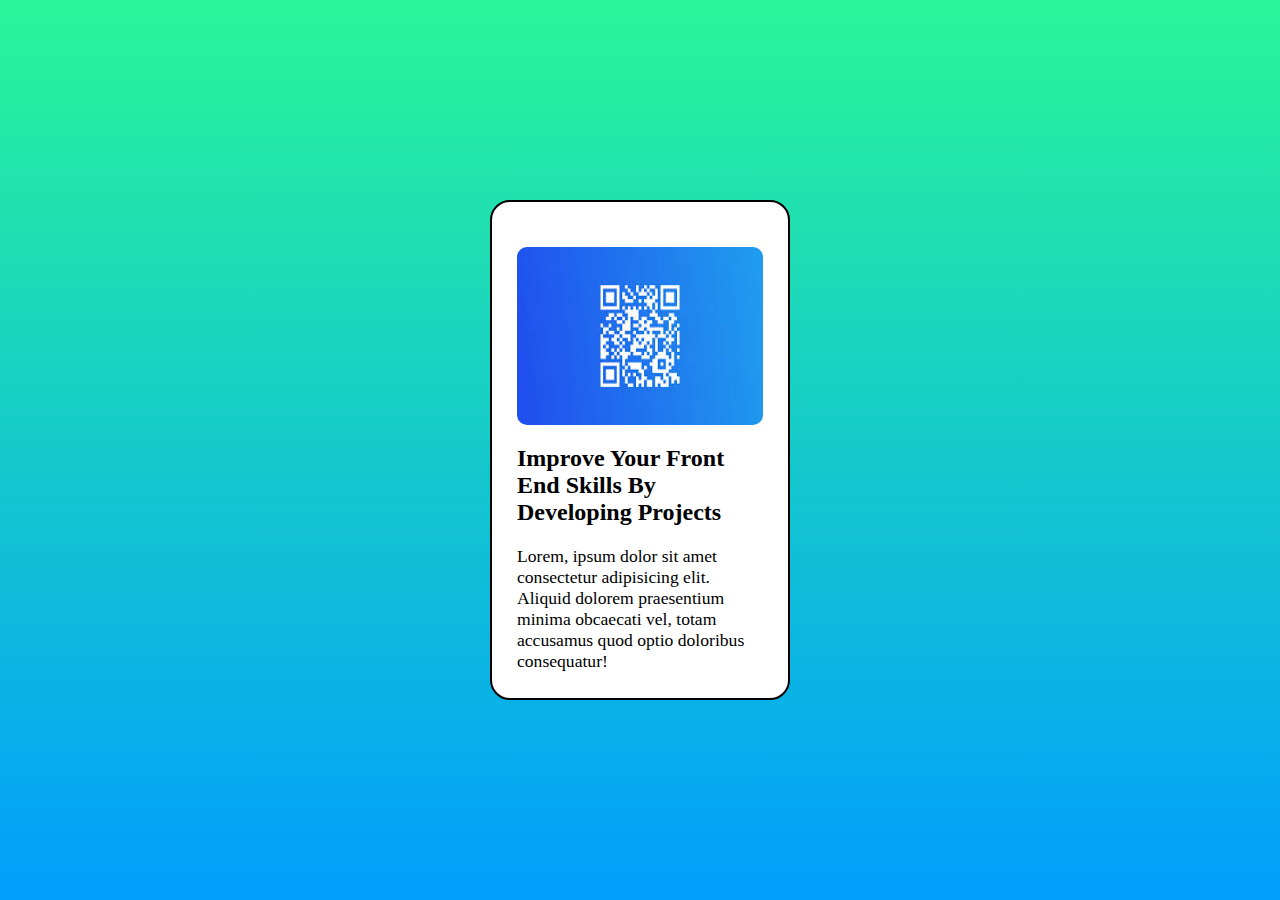
<file: index.html>
<!DOCTYPE html>
<html lang="en">
<head>
    <meta charset="UTF-8">
    <meta name="viewport" content="width=device-width, initial-scale=1.0">
    <title>Cards</title>
    <link rel="stylesheet" href="styles/styles.css">
</head>
<body>
    <div class="container">
        <div class="box">
            <img src="images/qrscanner.jpeg" alt="qrscanner_image" class="img">
            <h2 class="heading">Improve Your Front End Skills By Developing Projects</h2>
            <p class="para">Lorem, ipsum dolor sit amet consectetur adipisicing elit. Aliquid dolorem praesentium minima obcaecati vel, totam accusamus quod optio doloribus consequatur! </p>
        </div>
    </div>
</body>
</html>
</file>
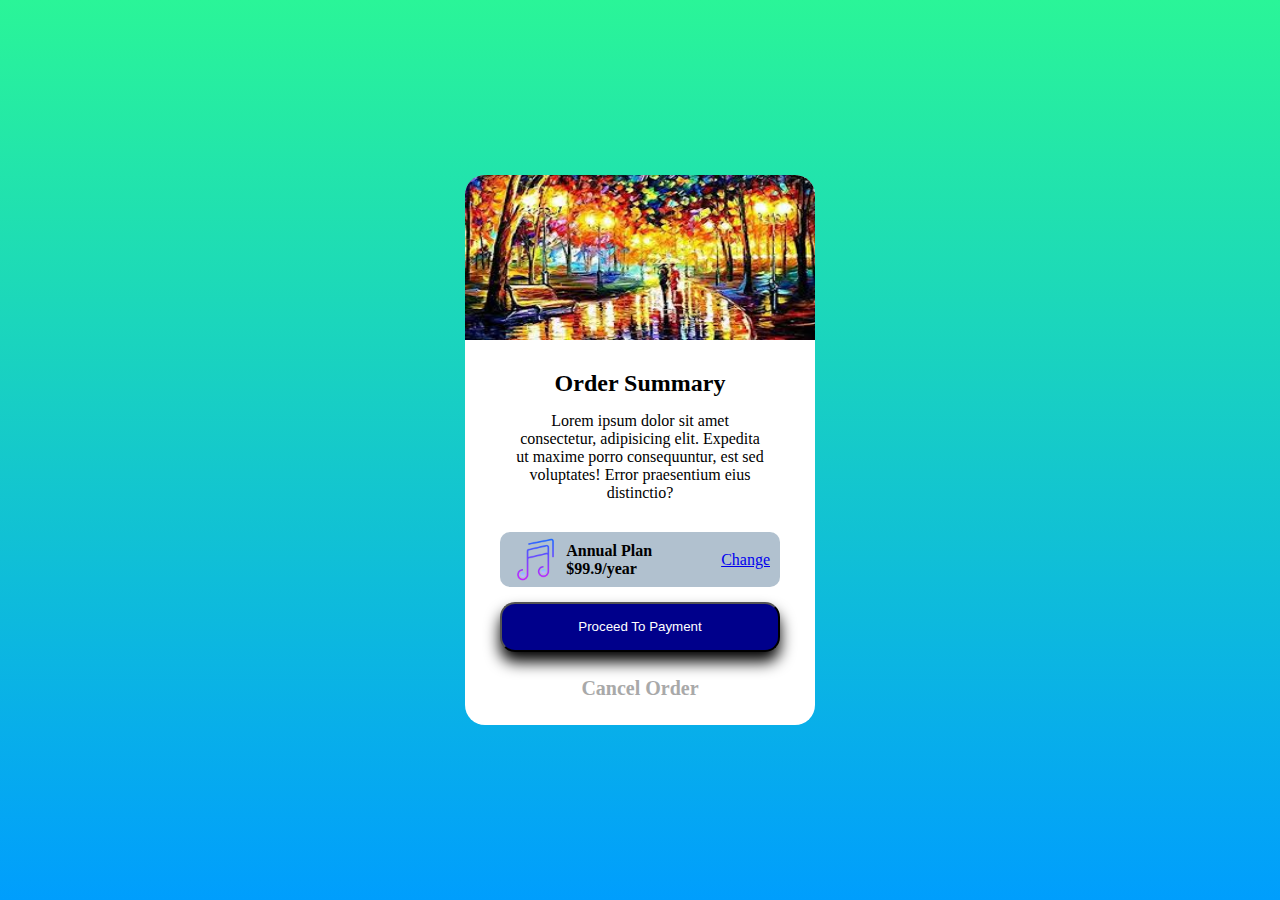
<file: second.html>
<!DOCTYPE html>
<html lang="en">

<head>
    <meta charset="UTF-8">
    <meta name="viewport" content="width=device-width, initial-scale=1.0">
    <title>Document</title>
    <style>
        * {
            margin: 0;
            padding: 0;
            box-sizing: border-box;
        }

        .container {
            width: 100vw;
            height: 100vh;
            background-image: linear-gradient(180deg, #2af598 0%, #009efd 100%);
            display: flex;
            justify-content: center;
            align-items: center;
        }

        .box {
            width: 350px;
            height: 550px;
            /* border: 2px solid black; */
            background-color: white;
            border-radius: 20px;

            display: flex;
            flex-direction: column;
            align-items: center;
            gap: 15px;
        }

        .box .img { 
            width: 100%;
            border-top-left-radius: 20px;
            border-top-right-radius: 20px;
            height: 30%;
        }
        .textBox{
            display: flex;
            flex-direction: column;
            align-items: center;
            gap: 15px;
            padding: 15px;
            text-align: center;
            width: 80%;
        }

        #amountBox{
            width: 80%;
            height: 10%;
            background-color: rgba(123, 150, 174, 0.588);
            border-radius: 10px;
        }

        #paymentBtn{
            width: 80%;
            height: 9% ;
            background-color: darkblue;
            color: white;
            border-radius: 15px;
            box-shadow: 0px 10px 15px 0px black;
        }
        .cancelBox{

        margin-top: 10px;
        }
        .cancelBox a{
            text-decoration: none;
            color: darkgray;
            font-weight: bold;
            font-size: 20px;
        }
        #amountBox{
            display: flex;
            justify-content: space-between;
            align-items: center;
            padding: 10px;
        }

        .leftBox{
            display: flex;
            justify-content: start;
            align-items: center;

        }

        .leftBox p{
            font-weight: bold;
        }
        .leftBox #musiclogo{
            height: 100%;
            width: 30%;
            margin-right: 5px;
            
        }
    </style>
</head>

<body>
    <div class="container">
        <div class="box">
            <img class = "img" src="images/download.jpeg" alt="image">
            <div class="textBox">

                <h2>Order Summary</h2>
                <p>Lorem ipsum dolor sit amet consectetur, adipisicing elit. Expedita ut maxime porro consequuntur, est sed voluptates! Error praesentium eius distinctio?</p>
            </div>
            <div id="amountBox">
                <div class="leftBox">
                    <img  id = "musiclogo" src="images/musical-notes.png" alt="logo">
                    <div class="para">

                        <p>Annual Plan</p>
                        <p>$99.9/year</p>
                    </div>
                </div>
                <div class="rightBox">
                    <a href="#">Change</a>
                </div>
            </div>
            <button id = "paymentBtn">Proceed To Payment</button>
            <div class="cancelBox">
                <a href="#">Cancel Order</a>
            </div>
        </div>
    </div>
</body>

</html>
</file>
<file: styles/styles.css>
*{
    margin: 0;
    padding: 0;
    box-sizing: border-box;
}
.container{
    width: 100vw;
    height: 100vh;
    background-image: linear-gradient(180deg, #2af598 0%, #009efd 100%);
    display: flex;
    justify-content: center;
    align-items: center;
}

.box{
    width: 300px;
    height: 500px;
    border: 2px solid black;
    background-color: white;
    border-radius: 20px;

    display: flex;
    flex-direction: column;
    align-items: center;
    gap: 20px;
    padding: 25px;
}

.box .img{
    height: 40%;
    width: 100%;
    border-radius: 10px;
    margin-top: 20px;
}

.box .heading{
    font-size: 1.5rem;
    font-weight: 900;
    /* text-align: center; */
}
.para{
    font-size: 1.1rem;
    font-weight: 500;

}
</file>
